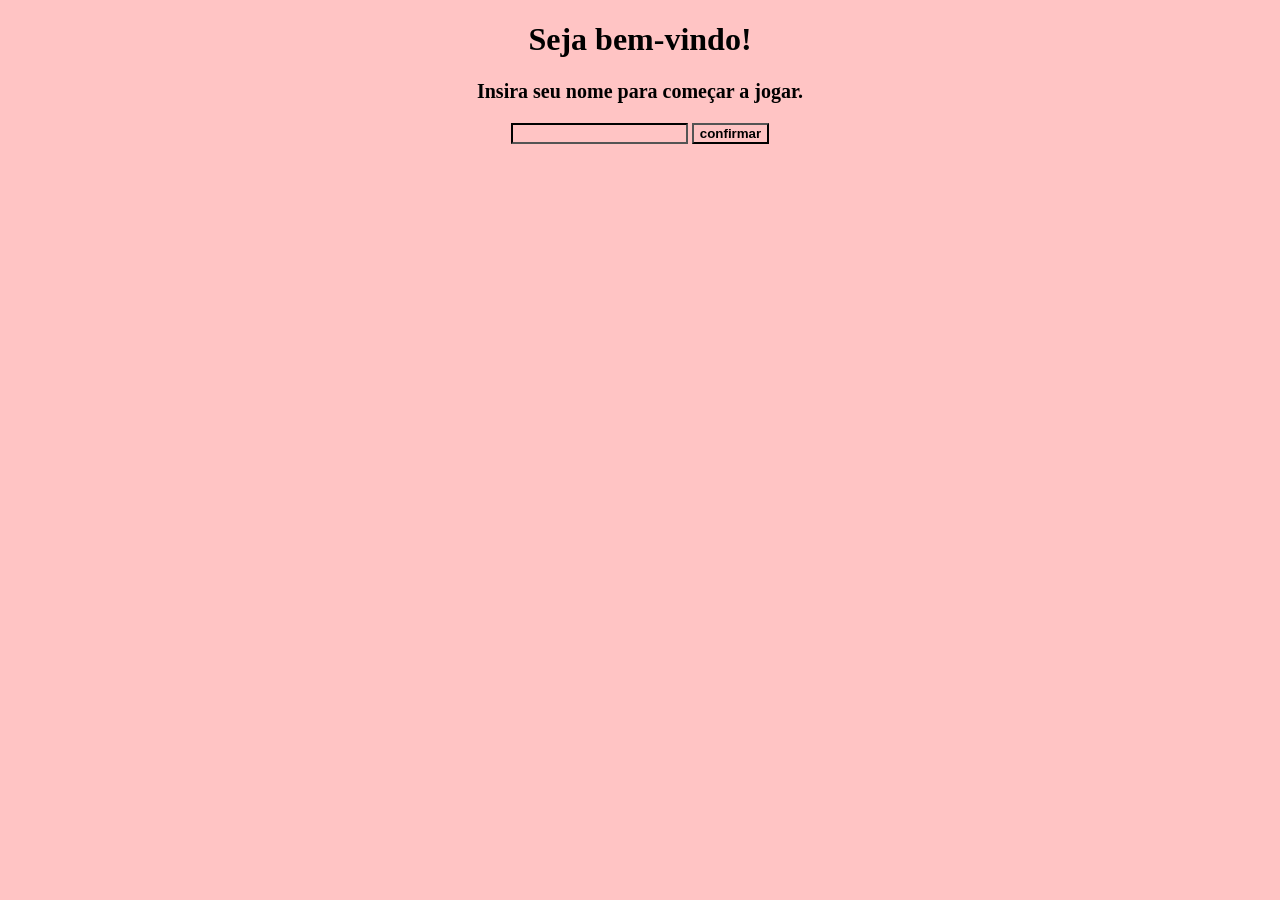
<file: desafio laboratoria/index.html>
<!DOCTYPE html>
<html lang="en">
<head>
    <meta charset="UTF-8">
    <meta name="viewport" content="width=device-width, initial-scale=1.0">
    <title>Jogo de perguntas</title>
    <link rel="stylesheet" href="style.css">
</head>
<body>
    <h1 class="boas_vindas">Seja bem-vindo!</h1>

    <form id="quiz" name="quiz">
        <section id="campo-da-pergunta">
            <p>Insira seu nome para começar a jogar.</p>
            <input type="text" id="nome" name="nome">
            <input type="button" onclick="enviar(event)" class="btn" value="confirmar">
        </section>

        <p id="nomeDigitado"></p>

        <div id="btn_perguntas" style="display: none;">
        <input type="radio" name="option" id="frutas" value="primeiro" onclick="op_frutas()">
        <label for="frutas">Frutas</label>
        
        <input type="radio" name="option" id="animais" value="segundo" onclick="op_animais()">
        <label for="animais">Animais</label>
        </div>

        <div id="duas_perguntas">
        <div  style="display: none;" id="p_frutas" >
                <p>1. O que significa watermelon?</p>
                <input type="radio" name="opcao" id="melancia" value="Melancia"> <label for="melancia">Melancia</label>
                <input type="radio" name="opcao" id="melancia2" value="Pitaia"> <label for="melancia2">Pitáia</label>

                <p>2. Strawberry quer dizer?</p>
                <input type="radio" name="opcao2" id="morango" value="Morango"> <label for="morango">Morango</label>
                <input type="radio" name="opcao2" id="morango2" value="Beterraba"> <label for="morango2">Beterraba</label>
        </div>


        <div style="display: none;" id="p_animais">
                <p>1. Qual a maior aranha do Brasil?</p>
                <input type="radio" name="opcao3" id="golias" value="Golias"> <label for="golias">Golias</label>
                <input type="radio" name="opcao3" id="golias2" value="Viúva Negra"> <label for="golias2">Viúva Negra</label>

                <p>2. Quem possui 8 tentáculos?</p>
                <input type="radio" name="opcao4" id="polvo" value="Polvo"> <label for="polvo">Polvo</label>
                <input type="radio" name="opcao4" id="polvo2" value="Água"> <label for="polvo2">Água Viva</label>
        </div>
        </div>
    </form>

    <div id="check" style="display: none;">
        <input type="button" class="btn-enviar" value="enviar" onclick="check()" >
    </div>

    <div id="after">
        <p id="resposta_correta"></p>
    </div>

    <input type="button" id="btn_voltar" onclick="voltar()" value="Voltar a jogar" style="display: none;">
    <script src="main.js"></script>
</body>
</html>
</file>
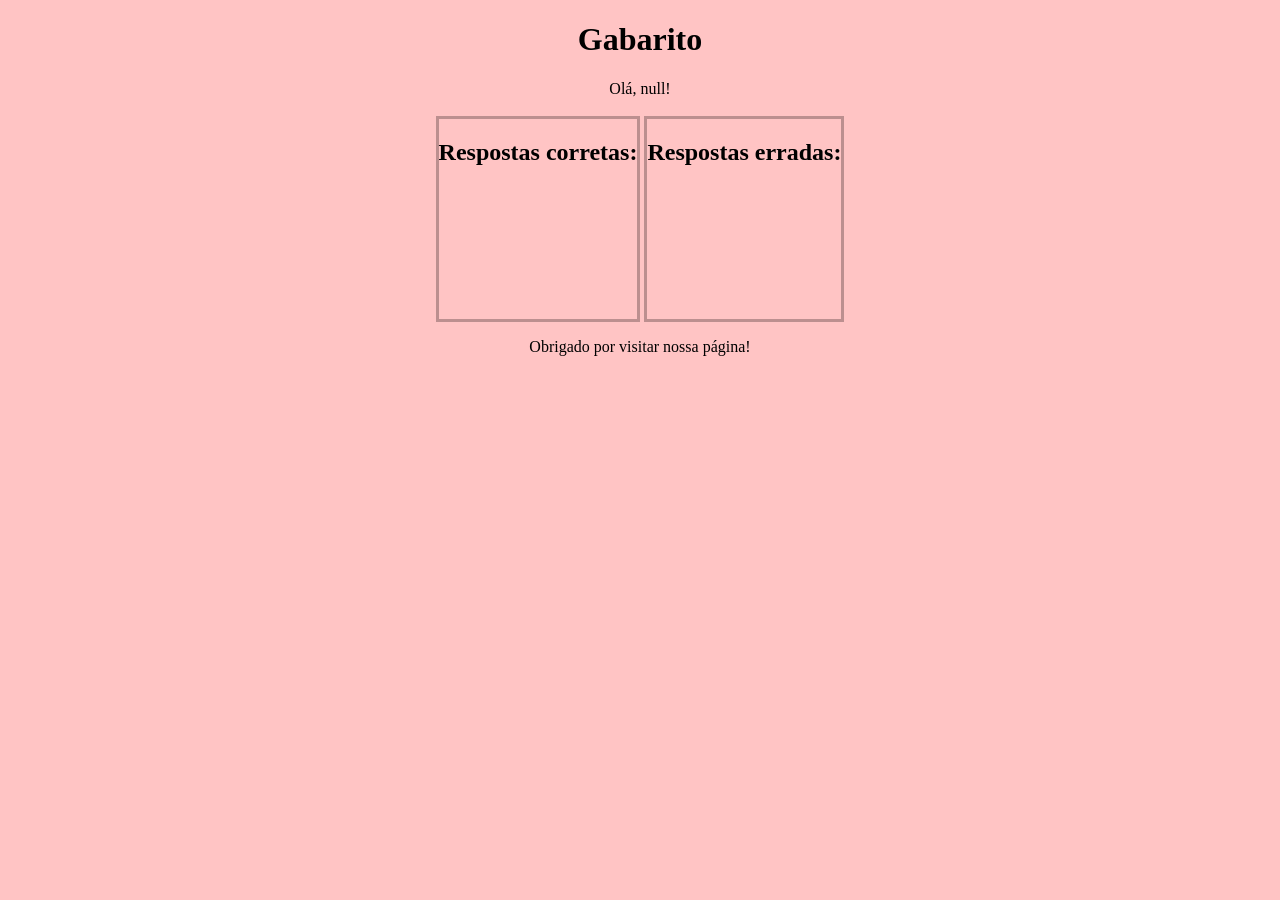
<file: projeto-lab-master/index.html>
<!DOCTYPE html>
<html lang="en">
<head>
    <meta charset="UTF-8">
    <meta name="viewport" content="width=device-width, initial-scale=1.0">
    <title>Document</title>
    <link rel="stylesheet" href="style.css">
</head>
<body>
    <h1>Gabarito</h1>
        <span id="nome"></span>

    <br><br><section class="correct">
            <h2>
            Respostas corretas:
            <div id="correct1"></div>
            <div id="correct2"></div>
            <div id="correct3"></div>
            </h2>
        </section>
        <section class="wrong">
            <h2>
                Respostas erradas:
                <div id="wrong1"></div>
                <div id="wrong2"></div>
                <div id="wrong3"></div>
            </h2>
        </section>
        <p>Obrigado por visitar nossa página!</p>
    <script src="main.js"></script>
</body>
</html>
</file>
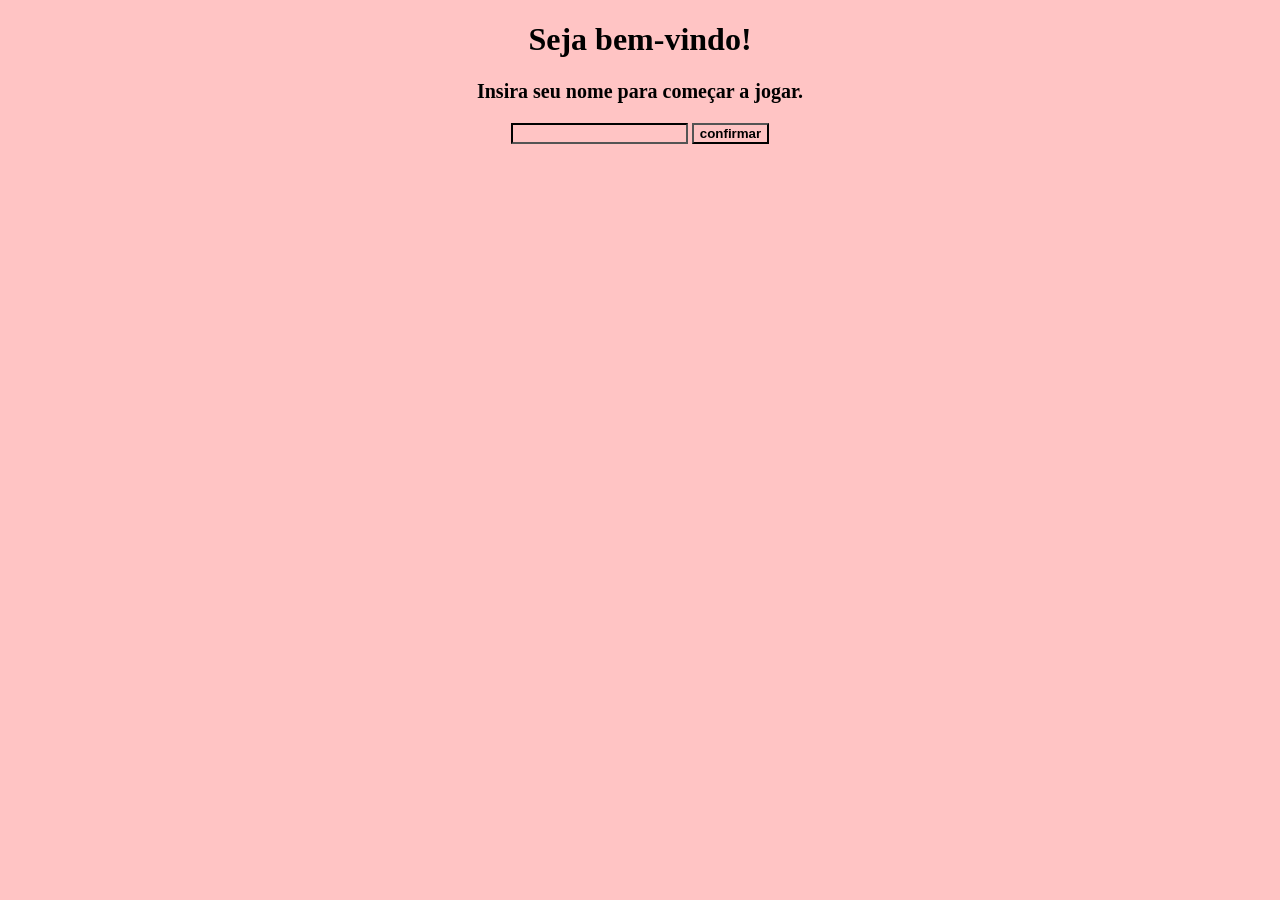
<file: desafio laboratoria/index2.html>
<!DOCTYPE html>
<html lang="en">

<head>
    <meta charset="UTF-8">
    <meta name="viewport" content="width=device-width, initial-scale=1.0">
    <title>Jogo de perguntas</title>
    <link rel="stylesheet" href="style.css">
</head>

<body>
    <h1 class="boas_vindas">Seja bem-vindo!</h1>

    <form id="quiz" name="quiz">
        <section id="page1">
            <p>Insira seu nome para começar a jogar.</p>
            <input type="text" id="nome" name="nome">
            <input type="button" onclick="enviar(event)" class="btn" value="confirmar">
        </section>

        <section id="page2">
            <p id="nomeDigitado">Nome</p>

            <div id="btn_perguntas">
                <input type="radio" name="option" id="frutas" value="primeiro" onclick="escolherJogo('frutas')">
                <label for="frutas">Frutas</label>

                <input type="radio" name="option" id="animais" value="segundo" onclick="escolherJogo('animais')">
                <label for="animais">Animais</label>
            </div>

            <div id="duas_perguntas">
                <div id="p_frutas">
                    <h2>Fruntas</h2>
                    <p>1. O que significa watermelon?</p>
                    <input type="radio" name="opcao" id="melancia" value="Melancia"> <label
                        for="melancia">Melancia</label>
                    <input type="radio" name="opcao" id="melancia2" value="Pitaia"> <label
                        for="melancia2">Pitáia</label>

                    <p>2. Strawberry quer dizer?</p>
                    <input type="radio" name="opcao2" id="morango" value="Morango"> <label for="morango">Morango</label>
                    <input type="radio" name="opcao2" id="morango2" value="Beterraba"> <label
                        for="morango2">Beterraba</label>
                </div>


                <div id="p_animais">
                    <h2>Animais</h2>
                    <p>1. Qual a maior aranha do Brasil?</p>
                    <input type="radio" name="opcao3" id="golias" value="Golias"> <label for="golias">Golias</label>
                    <input type="radio" name="opcao3" id="golias2" value="Viúva Negra"> <label for="golias2">Viúva
                        Negra</label>

                    <p>2. Quem possui 8 tentáculos?</p>
                    <input type="radio" name="opcao4" id="polvo" value="Polvo"> <label for="polvo">Polvo</label>
                    <input type="radio" name="opcao4" id="polvo2" value="Água"> <label for="polvo2">Água Viva</label>
                </div>

                <input type="button" class="btn-enviar" value="enviar" onclick="check()" >
            </div>
        </section>

        <section id="page3">
            <p id="resposta_correta">Resposta</p>
            <input type="button" id="btn_voltar" onclick="resetGame()" value="Voltar a jogar">
        </section>
    </form>

    <script src="main2.js"></script>
</body>

</html>
</file>
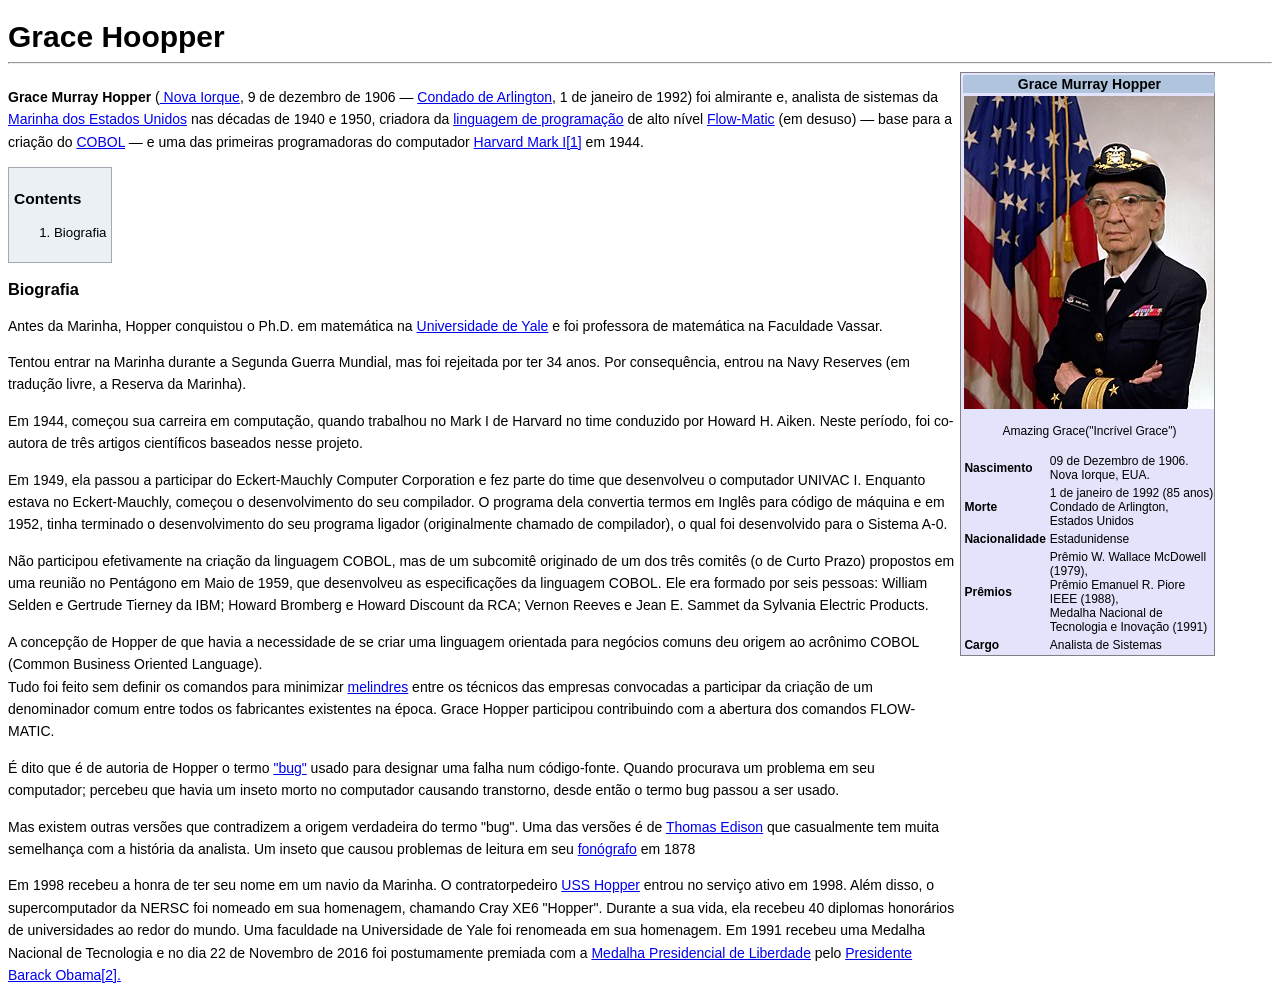
<file: EXERCICIOS TESTE LABORATORIA/exWikipedia.html>
<!DOCTYPE html>
<html lang="PT-BR">
<head>
    <meta charset="UTF-8">
    <meta name="viewport" content="width=device-width, initial-scale=1.0">
    <title>Grace Wooper</title>
    <link rel="stylesheet" href="exWikipedia.css">
</head>
<body>
    <header>
        <h1>Grace Hoopper</h1>
        <hr>
    </header>
    <main class="biography">
        <article>
            <p><strong>Grace Murray Hopper</strong> (<a href="https://pt.wikipedia.org/wiki/Nova_Iorque" target="_blank"> Nova Iorque</a>, 9 de dezembro de 1906 — <a href="https://pt.wikipedia.org/wiki/Condado_de_Arlington" target="_blank">Condado de Arlington</a>, 1 de janeiro de 1992) foi almirante e, analista de sistemas da <a href="https://pt.wikipedia.org/wiki/Marinha_dos_Estados_Unidos" target="_blank">Marinha dos Estados Unidos</a> nas décadas de 1940 e 1950, criadora da <a href="https://pt.wikipedia.org/wiki/Linguagem_de_programa%C3%A7%C3%A3o" target="_blank">linguagem de programação</a> de alto nível <a href="https://pt.wikipedia.org/wiki/Flow-Matic" target="_blank">Flow-Matic</a> (em desuso) — base para a criação do <a href="https://pt.wikipedia.org/wiki/COBOL" target="_blank">COBOL</a> — e uma das primeiras programadoras do computador <a href="https://pt.wikipedia.org/wiki/Harvard_Mark_I" target="_blank">Harvard Mark I[1]</a> em 1944.</p>
        </article>
        <section>
            <header>
                <h3>Contents</h3>
                <ol>
                    <li>Biografia</li>
                </ol>
            </header>
        </section>
        <article>
            <h3>Biografia</h3>
            <p>Antes da Marinha, Hopper conquistou o Ph.D. em matemática na <a href="https://pt.wikipedia.org/wiki/Universidade_Yale"> Universidade de Yale</a> e foi professora de matemática na Faculdade Vassar.</p>
            <p>Tentou entrar na Marinha durante a Segunda Guerra Mundial, mas foi rejeitada por ter 34 anos. Por consequência, entrou na Navy Reserves (em tradução livre, a Reserva da Marinha).</p>
            
            <p>Em 1944, começou sua carreira em computação, quando trabalhou no Mark I de Harvard no time conduzido por Howard H. Aiken. Neste período, foi co-autora de três artigos científicos baseados nesse projeto. </p>

            <p>Em 1949, ela passou a participar do Eckert-Mauchly Computer Corporation e fez parte do time que desenvolveu o computador UNIVAC I. Enquanto estava no Eckert-Mauchly, começou o desenvolvimento do seu compilador. O programa dela convertia termos em Inglês para código de máquina e em 1952, tinha terminado o desenvolvimento do seu programa ligador (originalmente chamado de compilador), o qual foi desenvolvido para o Sistema A-0.</p>

            <p>Não participou efetivamente na criação da linguagem COBOL, mas de um subcomitê originado de um dos três comitês (o de Curto Prazo) propostos em uma reunião no Pentágono em Maio de 1959, que desenvolveu as especificações da linguagem COBOL. Ele era formado por seis pessoas: William Selden e Gertrude Tierney da IBM; Howard Bromberg e Howard Discount da RCA; Vernon Reeves e Jean E. Sammet da Sylvania Electric Products.</p>

            <p>A concepção de Hopper de que havia a necessidade de se criar uma linguagem orientada para negócios comuns deu origem ao acrônimo COBOL (Common Business Oriented Language). <br>
            Tudo foi feito sem definir os comandos para minimizar <A href="https://pt.wiktionary.org/wiki/melindre">melindres</A> entre os técnicos das empresas convocadas a participar da criação de um denominador comum entre todos os fabricantes existentes na época. Grace Hopper participou contribuindo com a abertura dos comandos FLOW-MATIC.</p>

            <p>É dito que é de autoria de Hopper o termo <a href="https://pt.wikipedia.org/wiki/Defeito_de_software">"bug"</a> usado para designar uma falha num código-fonte. Quando procurava um problema em seu computador; percebeu que havia um inseto morto no computador causando transtorno, desde então o termo bug passou a ser usado.</p>
            
            <p>Mas existem outras versões que contradizem a origem verdadeira do termo "bug". Uma das versões é de <a href="https://pt.wikipedia.org/wiki/Thomas_Edison">Thomas Edison</a> que casualmente tem muita semelhança com a história da analista. Um inseto que causou problemas de leitura em seu <a href="https://pt.wikipedia.org/wiki/Fon%C3%B3grafo">fonógrafo</a> em 1878</p>

            <p>Em 1998 recebeu a honra de ter seu nome em um navio da Marinha. O contratorpedeiro <a href="https://pt.wikipedia.org/wiki/USS_Hopper_(DDG-70)">USS Hopper</a> entrou no serviço ativo em 1998. Além disso, o supercomputador da NERSC foi nomeado em sua homenagem, chamando Cray XE6 "Hopper". Durante a sua vida, ela recebeu 40 diplomas honorários de universidades ao redor do mundo. Uma faculdade na Universidade de Yale foi renomeada em sua homenagem. Em 1991 recebeu uma Medalha Nacional de Tecnologia e no dia 22 de Novembro de 2016 foi postumamente premiada com a <a href="https://pt.wikipedia.org/wiki/Medalha_Presidencial_da_Liberdade">Medalha Presidencial de Liberdade</a> pelo <a href="https://pt.wikipedia.org/wiki/Barack_Obama">Presidente Barack Obama[2].</a></p>

        </article>
    </main>
        <aside class="sumary">
            <table>
                <thead>
                    <tr>
                        <th colspan="2">
                            Grace Murray Hopper
                        </th>
                    </tr>
                </thead>
                <tbody>
                        <tr>
                            <td colspan="2">
                                <img src="250px-Commodore_Grace_M._Hopper,_USN_(covered).jpg" alt="Grace Hopper">
                                <p>Amazing Grace("Incrível Grace")</p>
                            </td>
                        </tr>
                        <tr>
                            <th>Nascimento</th>
                            <td> 09 de Dezembro de 1906. Nova Iorque, EUA.</td>
                        </tr>
                        <tr>
                            <th>Morte</th>
                            <td>1 de janeiro de 1992 (85 anos) Condado de Arlington, Estados Unidos</td>
                        </tr>
                        <tr>
                            <th>Nacionalidade</th>
                            <td>Estadunidense</td>
                        </tr>
                        <tr>
                            <th>Prêmios</th>
                            <td>Prêmio W. Wallace McDowell (1979), </br>Prêmio Emanuel R. Piore IEEE (1988), <br> Medalha Nacional de Tecnologia e Inovação (1991)</td>
                        </tr>
                        <tr>
                            <th>Cargo</th>
                            <td>Analista de Sistemas</td>
                        </tr>
                </tbody>
            </table>
        </aside>

</body>
</html>
</file>
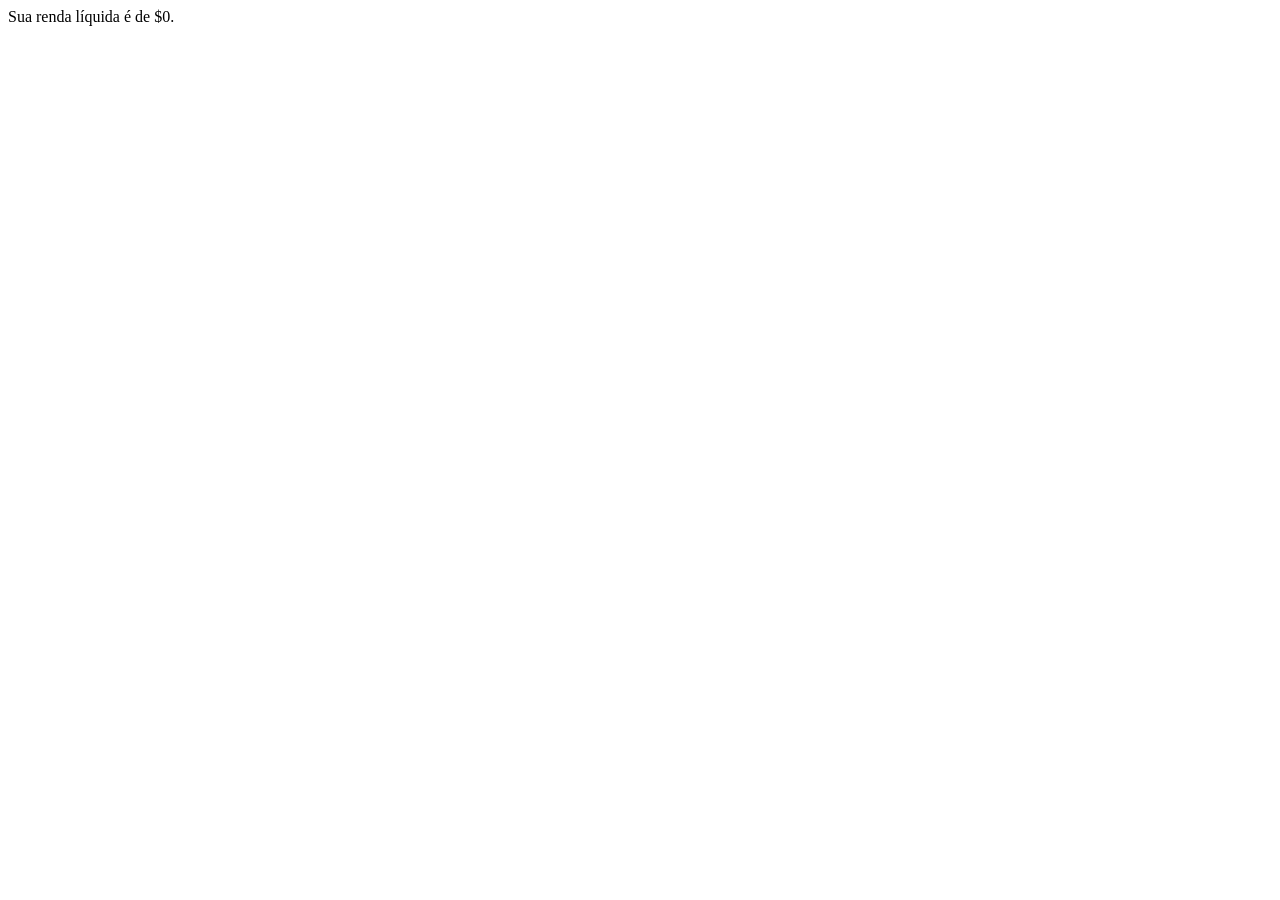
<file: EXERCICIOS TESTE LABORATORIA/ganhosEperdas.html>
<!DOCTYPE html>
<html lang="pt-Br">
<head>
    <meta charset="UTF-8">
    <meta name="viewport" content="width=device-width, initial-scale=1.0">
    <meta http-equiv="X-UA-Compatible" content="ie=edge">
    <title>Ganhos e Perdas</title>
</head>
<body>
    <script src="ganhosEperdas.js">
    </script>
</body>
</html>
</file>
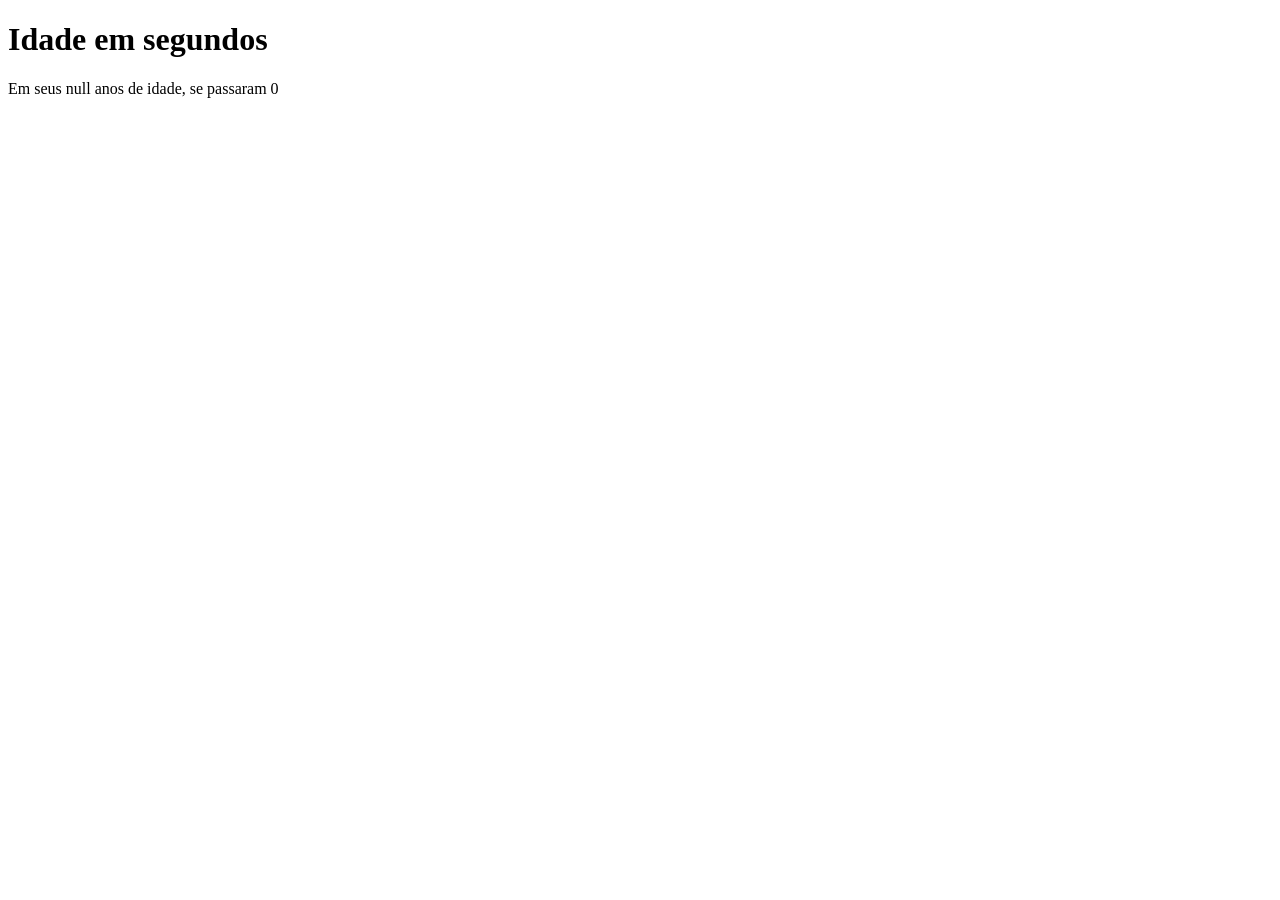
<file: EXERCICIOS TESTE LABORATORIA/idadeEmSegundos.html>
<!DOCTYPE html>
<html lang="en">
<head>
    <meta charset="UTF-8">
    <meta name="viewport" content="width=device-width, initial-scale=1.0">
    <meta http-equiv="X-UA-Compatible" content="ie=edge">
    <title>Seja bem vindo!</title>
</head>
<body>
    <h1> Idade em segundos</h1>

<script type = 'text/javascript' src = "idade.js">
</script>

</body>
</html>
</file>
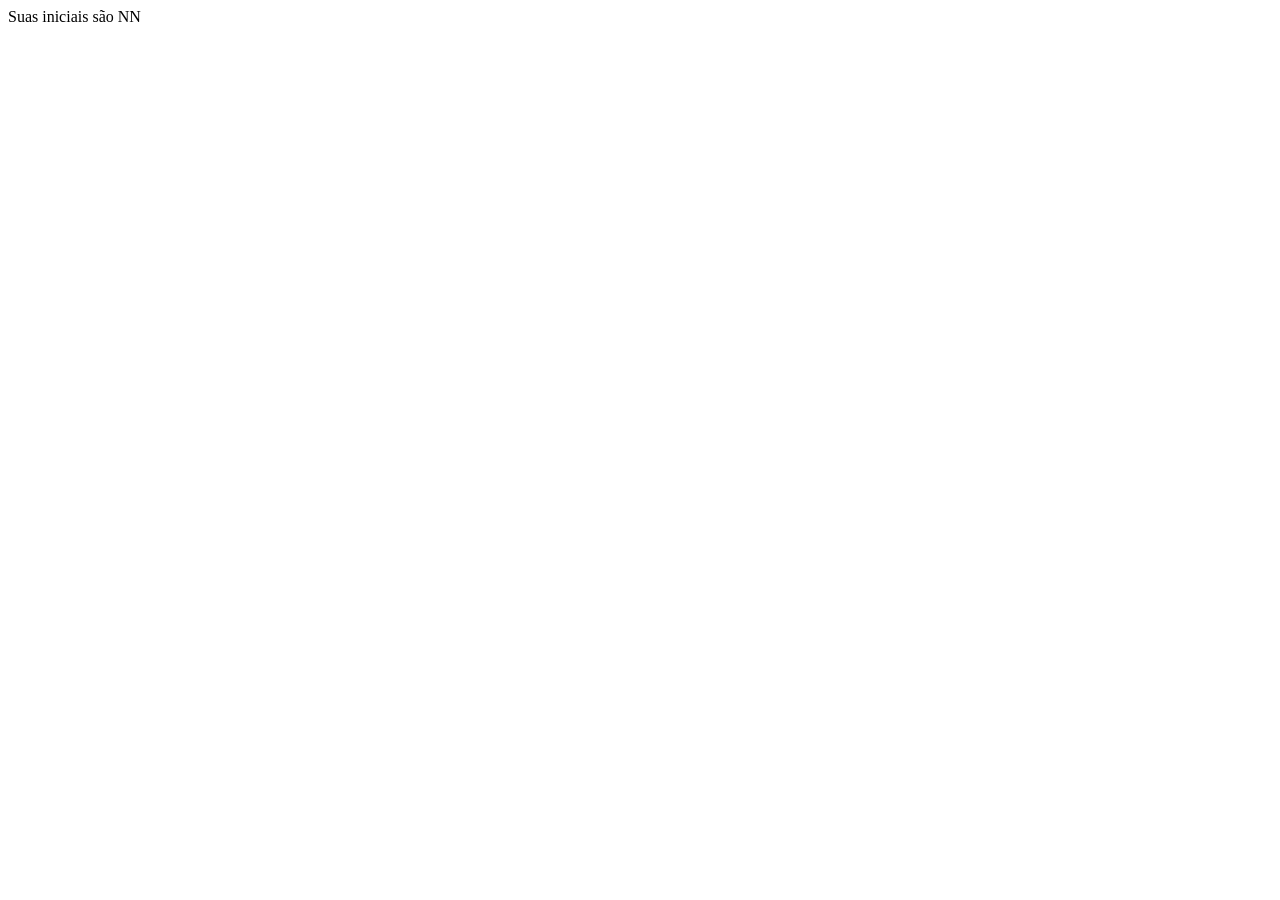
<file: EXERCICIOS TESTE LABORATORIA/iniciais.html>
<!DOCTYPE html>
<html lang="en">
<head>
    <meta charset="UTF-8">
    <meta name="viewport" content="width=device-width, initial-scale=1.0">
    <meta http-equiv="X-UA-Compatible" content="ie=edge">
    <title>Iniciais</title>
</head>
<body>
    <script src="iniciais.js">
        </script>
    
</body>
</html>
</file>
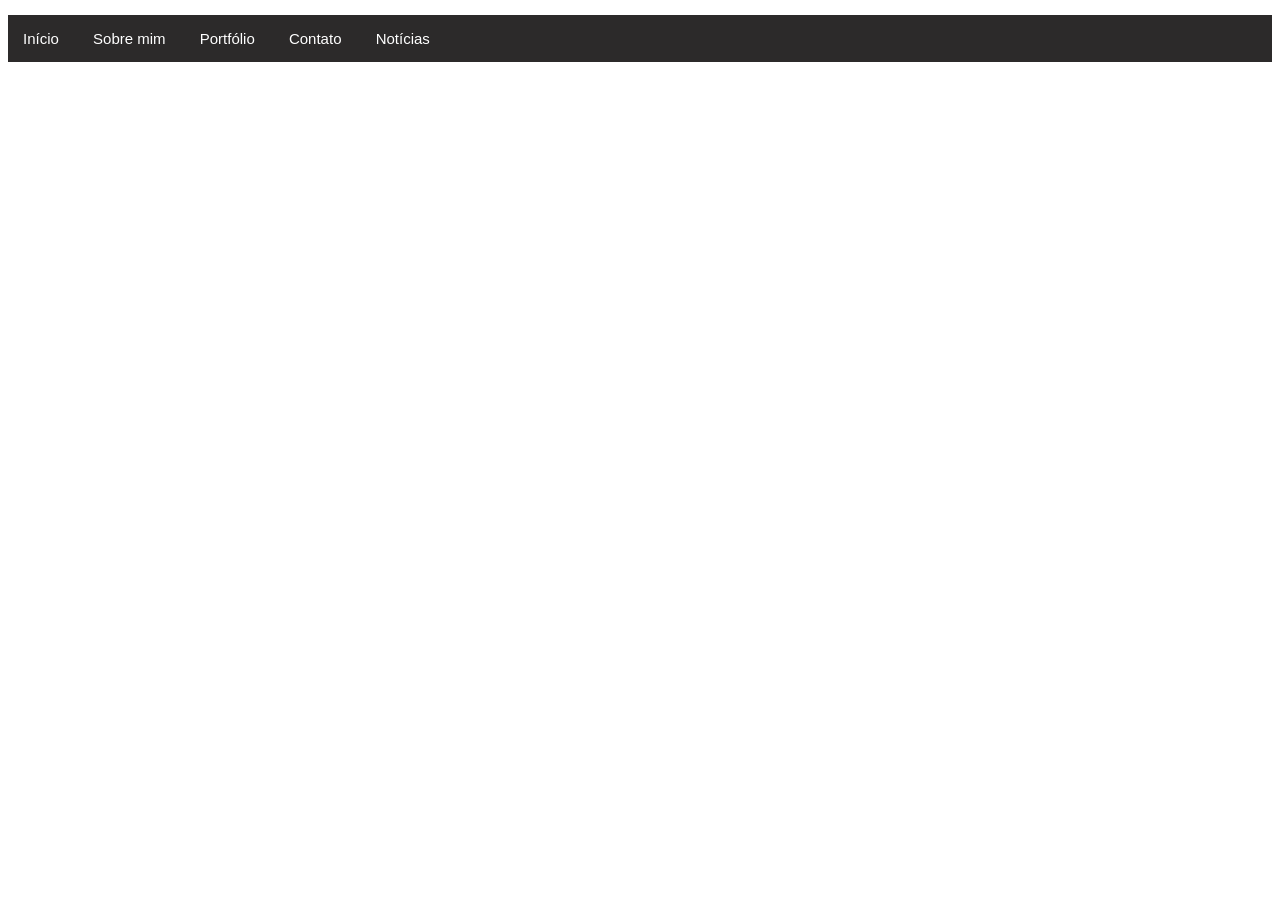
<file: EXERCICIOS TESTE LABORATORIA/menu-horizontal.html>
<!DOCTYPE html>
<html lang="PT-BR">
<head>
    <meta charset="UTF-8">
    <meta name="viewport" content="width=device-width, initial-scale=1.0">
    <title>Menu</title>
    <link rel="stylesheet" href="menu-horizotal.css">
</head>
<body>
    <ul>
        <li>Início</li>
        <li>Sobre mim</li>
        <li>Portfólio</li>
        <li>Contato</li>
        <li>Notícias</li>
    </ul>
</body>
</html>
</file>
<file: desafio laboratoria/style.css>
@charset "UTF-8";
 
body {
    background-color: rgb(255, 196, 196);
    text-align: center;
}

p{
    font-size: 20px;
    font-weight: bold;
}

#after {
    visibility: hidden;
} 

#nome {
    background-color: rgb(255, 196, 196);
    border-color: black;
}

.btn {
    background-color: rgb(255, 196, 196);
    border-color: black;
    font-weight: bold;
}

.btn-enviar{
    background-color: rgb(255, 196, 196);
    border-color: black;
    font-weight: bold;
    margin-top: 20px;
}

#btn_voltar{
    background-color: rgb(255, 196, 196);
    border-color: black;
    font-weight: bold;
    display: block;
    margin: 0 auto;
}
</file>
<file: projeto-lab-master/style.css>
@charset "UTF-8";
 
body {
    background-color: rgb(255, 196, 196);
    text-align: center;
}

.correct {
    border: 3px solid rosybrown;
    display: inline-block;
    height: 200px;
}

.wrong {
    border: 3px solid rosybrown;
    display: inline-block;
    height: 200px;
}

p {
    text-align: center;
}
</file>
<file: EXERCICIOS TESTE LABORATORIA/exWikipedia.css>
body {
    font-family: sans-serif;
}

main {
    line-height: 1.6;
}

header h1  {
    margin-bottom: 0;
    font-size: 30px;
}

h3 {
    margin-bottom: 0.25em;
    padding: 0;
    line-height: 1.3;
}

.biography {
    width: 75%;
    display: inline-block;
    font-size: 14px;
    line-height: 1.6; /*espaço entre lihas*/
}

section header{
    border: 1px solid #a2a9b1;
    background-color: #ebf0f5;
    padding: 5px;
    font-size: 95%;
    display: inline-block;
}

.sumary {
    background-color: rgb(227, 227, 252);
    display: inline-block;
    width: 20%;
    vertical-align: top; /*alinhar uma parte a outra*/
    font-size: 12px;
    border: 1px solid gray;
}

thead th {
    font-size: 14px;
    text-align: center;
    background-color: #B0C4DE;
    border-radius: 3px 3px 0 0;

}

tbody tr:first-child {
    text-align: center;
}

th {
    text-align: left;
}
</file>
<file: EXERCICIOS TESTE LABORATORIA/menu-horizotal.css>
@charset "UTF-8";
li {
    display: inline-block;
    padding: 15px;
}

ul{
    background-color: rgb(44, 42, 42);
    color: white;
    font-family: Arial;
    font-size: 15px;
    padding-left: 0px;
}

li:hover {
    background-color: #f5a91c;
    color: black;
    cursor: pointer;
}
</file>
